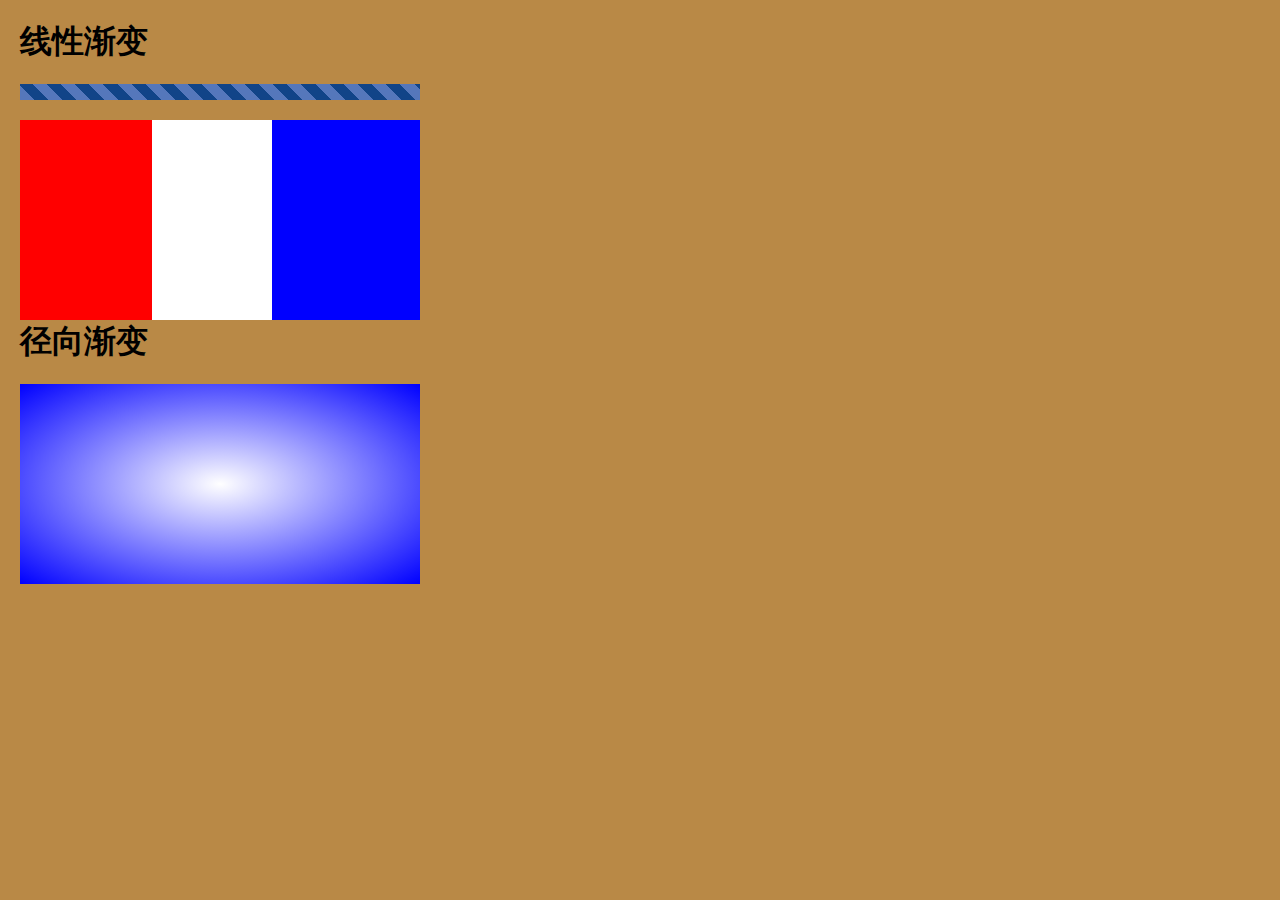
<file: 000-渐变/index.html>
<!DOCTYPE html>
<html lang="en">
<head>
    <meta charset="UTF-8">
    <meta name="viewport" content="width=device-width, initial-scale=1.0">
    <title>渐变色</title>
    <link rel="stylesheet" href="style.css">
</head>
<body>
    <h1>线性渐变</h1>
   <div class="fade"></div>
   <div class="tiaowen"></div>
   <h1>径向渐变</h1>
   <div class="jingxiang"></div>
</body>
</html>
</file>
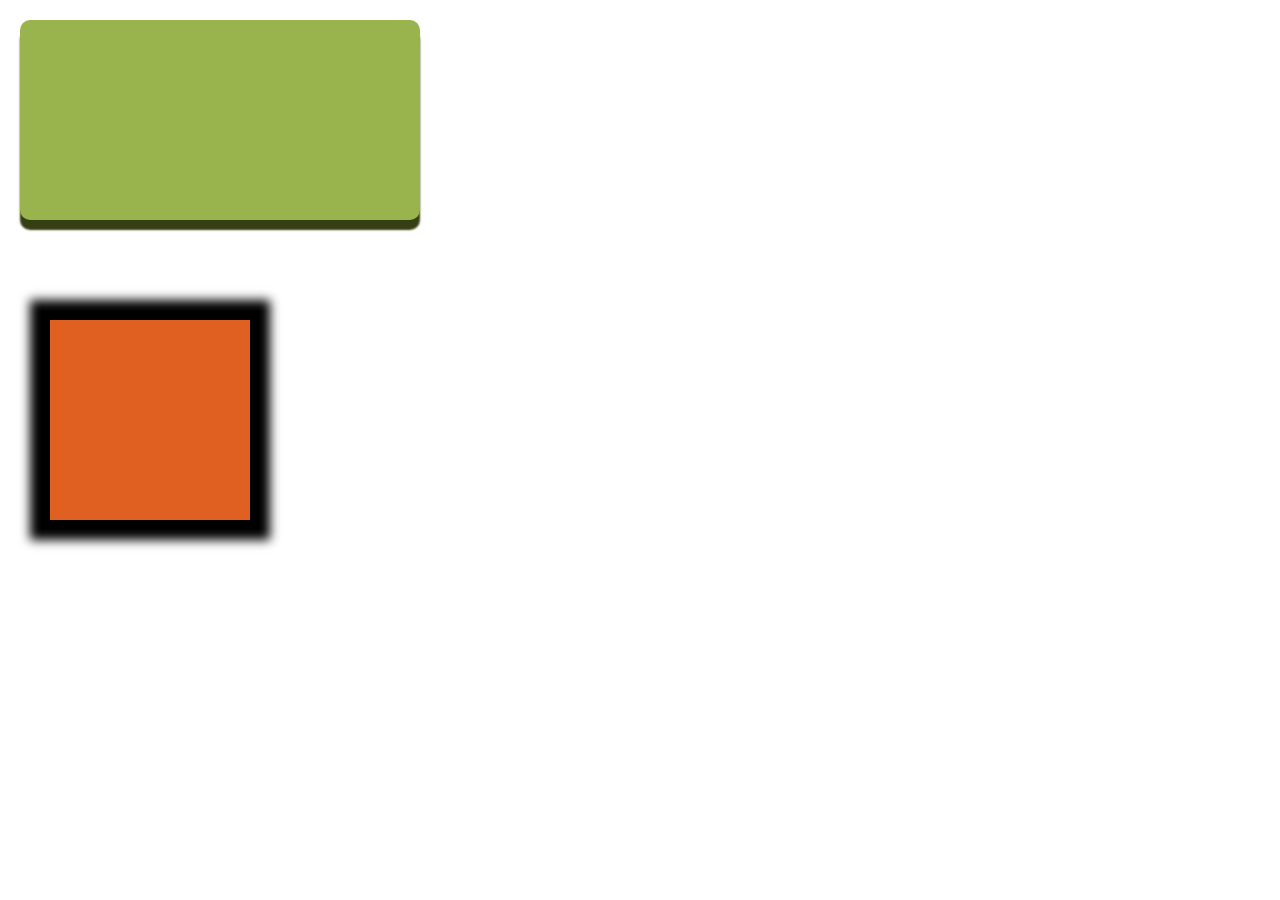
<file: 001-阴影/index.html>
<!DOCTYPE html>
<html lang="en">
<head>
    <meta charset="UTF-8">
    <meta name="viewport" content="width=device-width, initial-scale=1.0">
    <title>阴影</title>
    <link rel="stylesheet" href="style.css">
</head>
<body>
  <div class="shadow"></div>
  <div class="circle"></div>
</body>
</html>
</file>
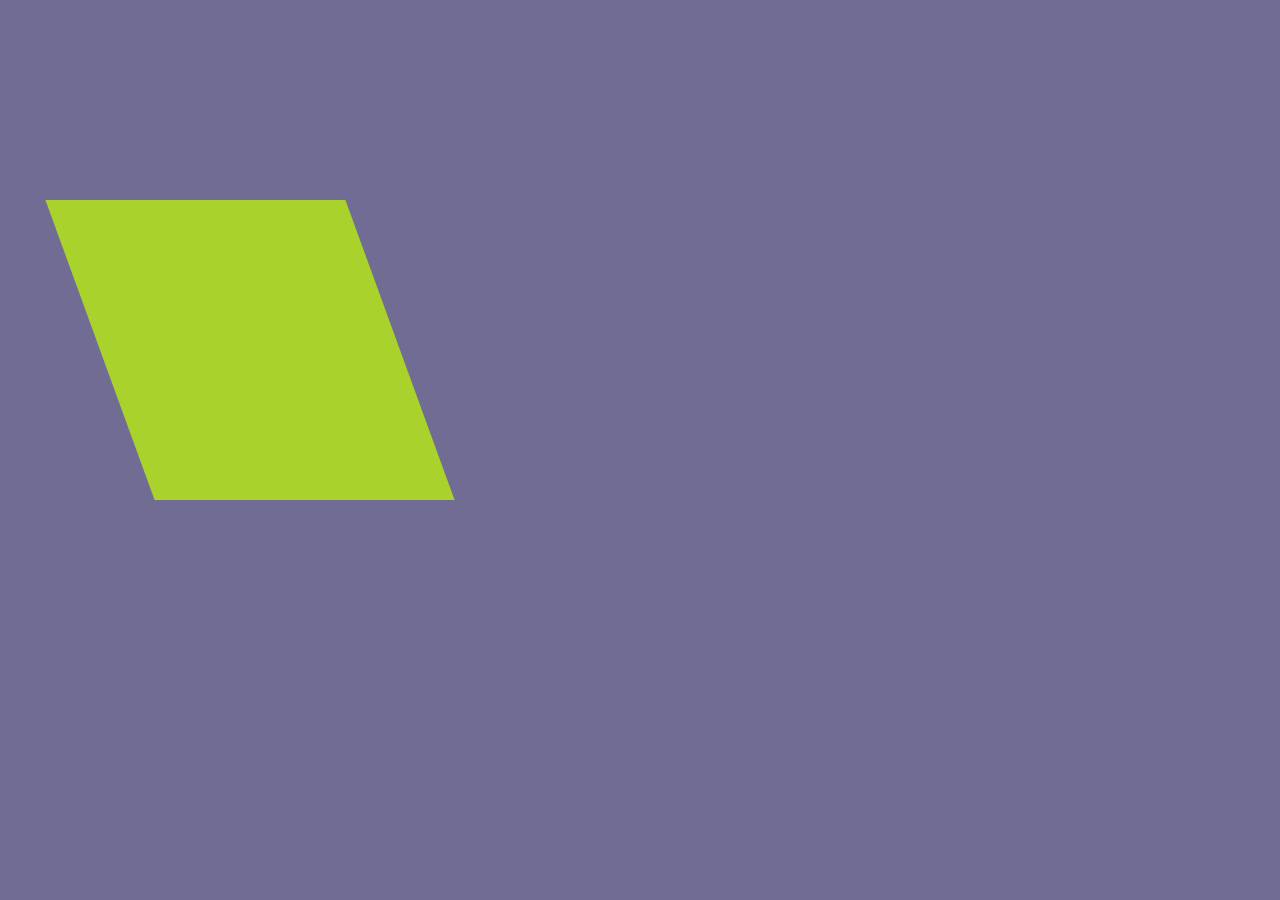
<file: 004-变换/index.html>
<!DOCTYPE html>
<html lang="en">
<head>
    <meta charset="UTF-8">
    <meta name="viewport" content="width=device-width, initial-scale=1.0">
    <title>变换</title>
    <link rel="stylesheet" href="style.css">
</head>
<body>
   <div class="container"></div>
</body>
</html>
</file>
<file: 000-渐变/style.css>
* {
  padding: 0;
  margin: 0;
}
body {
  background-color: #b98946;
  padding: 20px;
}
.fade {
  margin-top: 20px;

  height: 1em;
  width: 400px;
  background-image: repeating-linear-gradient(
    45deg,
    #57b,
    #57b 10px,
    #148 10px,
    #148 20px
  );
}
.tiaowen {
  margin-top: 20px;
  height: 200px;
  width: 400px;
  background-image: linear-gradient(
    90deg,
    red 33%,
    white 33%,
    white 63%,
    blue 63%
  );
}
.jingxiang {
  margin-top: 20px;
  height: 200px;
  width: 400px;
  background-image: radial-gradient(white, blue);
}
</file>
<file: 001-阴影/style.css>
* {
  padding: 0;
  margin: 0;
}
body {
  background-color: #fff;
  padding: 20px;
}
.shadow {
  width: 400px;
  height: 200px;
  border-radius: 10px;
  background-color: #99b34d;
  box-shadow: 0 10px 2px #363f14;
}
.circle {
  margin-top: 100px;
  margin-left: 30px;
  width: 200px;
  height: 200px;
  background-color: #df6020;
  box-shadow: 0 0 10px 20px black;
}
</file>
<file: 004-变换/style.css>
* {
  padding: 0;
  margin: 0;
}
body {
  padding: 100px;
  background-color: #706c93;
}
.container {
  margin-top: 100px;
  height: 300px;
  width: 300px;
  background-color: #a9d22d;
  /* transform: rotate(30deg); */
  /* transform: translate(40px, 30px); */
  /* transform: scale(0.8); */
  transform: skew(20deg);
}
</file>
